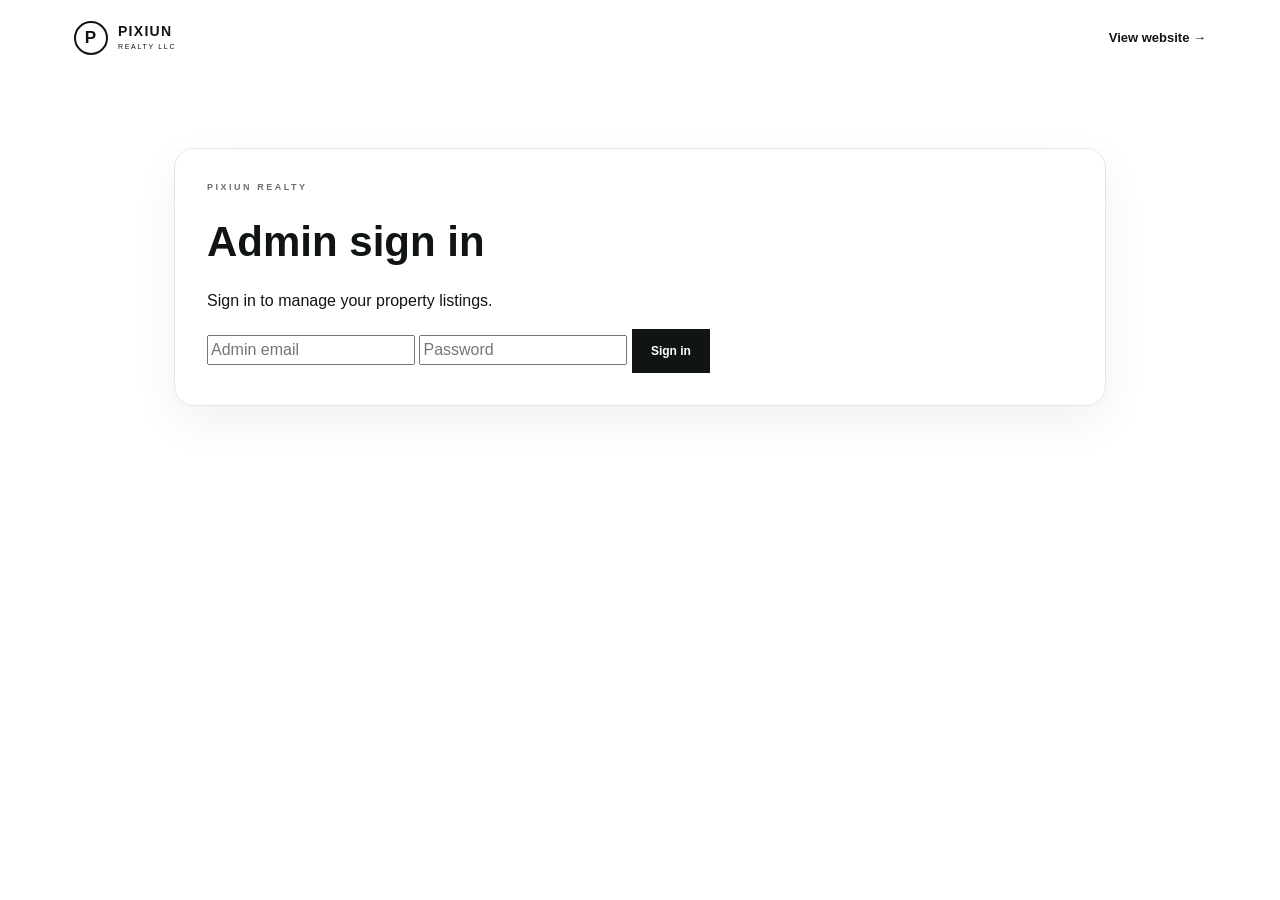
<file: admin.html>
<!doctype html>
<html lang="en">
<head>
  <meta charset="utf-8">
  <meta name="viewport" content="width=device-width, initial-scale=1">

  <title>Pixiun Realty | Admin</title>

  <link rel="stylesheet" href="style.css">

  <style>
    /* =================================================
       ADMIN OVERVIEW
    ================================================= */

    .admin-overview {
      display: grid;
      grid-template-columns: repeat(4, minmax(0, 1fr));
      gap: 14px;
      margin: 28px 0 40px;
    }

    .admin-stat-card {
      border: 1px solid rgba(0,0,0,.09);
      border-radius: 16px;
      padding: 20px;
      background: #fff;
      text-align: left;
      cursor: pointer;
      transition:
        transform .18s ease,
        box-shadow .18s ease,
        border-color .18s ease;
      font: inherit;
      color: inherit;
      width: 100%;
    }

    .admin-stat-card:hover {
      transform: translateY(-2px);
      box-shadow: 0 10px 28px rgba(0,0,0,.07);
      border-color: rgba(0,0,0,.16);
    }

    .admin-stat-card:active {
      transform: translateY(0);
    }

    .admin-stat-label {
      display: block;
      font-size: 12px;
      font-weight: 600;
      letter-spacing: .06em;
      text-transform: uppercase;
      opacity: .55;
      margin-bottom: 8px;
    }

    .admin-stat-count {
      display: block;
      font-size: 30px;
      line-height: 1;
      font-weight: 700;
      margin-bottom: 10px;
    }

    .admin-stat-action {
      display: block;
      font-size: 13px;
      opacity: .55;
    }

    .admin-stat-card.attention {
      border-color: rgba(160,0,0,.18);
    }


    /* =================================================
       FILTER BAR
    ================================================= */

    .admin-filter-bar {
      display: flex;
      align-items: center;
      justify-content: space-between;
      gap: 16px;
      margin: 0 0 22px;
      padding: 12px 14px;
      border-radius: 12px;
      background: #f7f7f7;
    }

    .admin-filter-label {
      font-size: 14px;
      opacity: .7;
    }

    .admin-filter-clear {
      border: 1px solid rgba(0,0,0,.12);
      background: #fff;
      border-radius: 8px;
      padding: 8px 12px;
      cursor: pointer;
      font: inherit;
    }


    /* =================================================
       INQUIRIES
    ================================================= */

    .admin-inquiries {
      margin-top: 40px;
      padding-top: 32px;
      border-top: 1px solid rgba(0,0,0,.08);
    }

    .admin-section-head {
      display: flex;
      align-items: flex-start;
      justify-content: space-between;
      gap: 20px;
      margin-bottom: 24px;
    }

    .admin-section-head h2 {
      margin: 4px 0 6px;
    }

    .admin-section-head p:not(.eyebrow) {
      margin: 0;
      opacity: .7;
    }

    .admin-inquiry-card {
      border: 1px solid rgba(0,0,0,.09);
      border-radius: 16px;
      padding: 20px;
      margin-bottom: 16px;
      background: #fff;
    }

    .admin-inquiry-top {
      display: flex;
      align-items: flex-start;
      justify-content: space-between;
      gap: 16px;
      margin-bottom: 16px;
    }

    .admin-inquiry-top h3 {
      margin: 0 0 5px;
      font-size: 18px;
    }

    .admin-inquiry-date {
      font-size: 13px;
      opacity: .6;
    }

    .admin-inquiry-status {
      flex-shrink: 0;
    }

    .inquiry-status-select {
      border: 1px solid rgba(0,0,0,.14);
      border-radius: 8px;
      padding: 8px 10px;
      background: #fff;
      font: inherit;
    }

    .admin-inquiry-contact {
      display: grid;
      grid-template-columns: repeat(3, minmax(0,1fr));
      gap: 10px;
      margin-bottom: 14px;
    }

    .admin-inquiry-contact div,
    .admin-inquiry-property {
      padding: 12px;
      border-radius: 10px;
      background: #f7f7f7;
    }

    .admin-inquiry-contact strong,
    .admin-inquiry-property strong {
      display: block;
      font-size: 12px;
      margin-bottom: 4px;
      opacity: .55;
      text-transform: uppercase;
      letter-spacing: .04em;
    }

    .admin-inquiry-contact span,
    .admin-inquiry-property span {
      word-break: break-word;
    }

    .admin-inquiry-property {
      margin-bottom: 14px;
    }

    .admin-inquiry-message {
      padding: 14px;
      border-radius: 10px;
      background: #f7f7f7;
      line-height: 1.6;
      white-space: pre-wrap;
      word-break: break-word;
      margin-bottom: 14px;
    }

    .admin-inquiry-actions {
      display: flex;
      justify-content: flex-end;
    }

    .admin-inquiry-delete {
      border: 1px solid #ddd;
      background: #fff;
      color: #a00;
      border-radius: 8px;
      padding: 8px 12px;
      cursor: pointer;
      font: inherit;
    }

    .admin-inquiry-delete:hover {
      background: #fafafa;
    }

    .admin-empty,
    .admin-error {
      padding: 20px;
      border-radius: 12px;
      background: #f7f7f7;
      opacity: .75;
    }

    .admin-error {
      color: #a00;
    }


    /* =================================================
       MOBILE
    ================================================= */

    @media (max-width: 900px) {

      .admin-overview {
        grid-template-columns: repeat(2, minmax(0, 1fr));
      }

    }

    @media (max-width: 700px) {

      .admin-overview {
        grid-template-columns: 1fr 1fr;
        gap: 10px;
      }

      .admin-stat-card {
        padding: 16px;
      }

      .admin-stat-count {
        font-size: 26px;
      }

      .admin-section-head {
        flex-direction: column;
      }

      .admin-inquiry-top {
        flex-direction: column;
      }

      .admin-inquiry-status {
        width: 100%;
      }

      .inquiry-status-select {
        width: 100%;
      }

      .admin-inquiry-contact {
        grid-template-columns: 1fr;
      }

      .admin-filter-bar {
        align-items: flex-start;
        flex-direction: column;
      }

    }
  </style>
</head>

<body class="admin-page">

<header class="site-header">

  <a class="brand" href="/">
    <span class="brand-mark">P</span>

    <span>
      <strong>PIXIUN</strong>
      <small>REALTY LLC</small>
    </span>
  </a>

  <a class="text-link" href="/">
    View website →
  </a>

</header>


<main class="admin-wrap">

  <!-- =================================================
       LOGIN
  ================================================== -->

  <section id="loginSection" class="admin-card">

    <p class="eyebrow">PIXIUN REALTY</p>

    <h1>Admin sign in</h1>

    <p>Sign in to manage your property listings.</p>

    <form id="loginForm" novalidate>

      <input
        id="adminEmail"
        type="email"
        placeholder="Admin email"
        autocomplete="email"
        required
      >

      <input
        id="adminPassword"
        type="password"
        placeholder="Password"
        autocomplete="current-password"
        required
      >

      <button class="primary" type="submit">
        Sign in
      </button>

      <p id="loginMessage" class="form-message"></p>

    </form>

  </section>


  <!-- =================================================
       ADMIN DASHBOARD
  ================================================== -->

  <section id="adminSection" class="admin-card hidden">

    <div class="admin-head">

      <div>

        <p class="eyebrow">
          PROPERTY MANAGEMENT
        </p>

        <h1 id="formHeading">
          Add a property
        </h1>

      </div>

      <button
        id="logoutBtn"
        class="secondary"
        type="button"
      >
        Sign out
      </button>

    </div>


    <!-- =================================================
         CLICKABLE DASHBOARD OVERVIEW
    ================================================== -->

    <div class="admin-overview">

      <button
        class="admin-stat-card"
        id="totalPropertiesCard"
        type="button"
      >
        <span class="admin-stat-label">
          Total Properties
        </span>

        <span
          class="admin-stat-count"
          id="totalPropertiesCount"
        >
          0
        </span>

        <span class="admin-stat-action">
          View all properties →
        </span>
      </button>


      <button
        class="admin-stat-card"
        id="forSaleCard"
        type="button"
      >
        <span class="admin-stat-label">
          For Sale
        </span>

        <span
          class="admin-stat-count"
          id="forSaleCount"
        >
          0
        </span>

        <span class="admin-stat-action">
          View properties →
        </span>
      </button>


      <button
        class="admin-stat-card"
        id="forRentCard"
        type="button"
      >
        <span class="admin-stat-label">
          For Rent
        </span>

        <span
          class="admin-stat-count"
          id="forRentCount"
        >
          0
        </span>

        <span class="admin-stat-action">
          View properties →
        </span>
      </button>


      <button
        class="admin-stat-card"
        id="totalInquiriesCard"
        type="button"
      >
        <span class="admin-stat-label">
          Total Inquiries
        </span>

        <span
          class="admin-stat-count"
          id="totalInquiriesCount"
        >
          0
        </span>

        <span class="admin-stat-action">
          View inquiries →
        </span>
      </button>


      <button
        class="admin-stat-card attention"
        id="newInquiriesCard"
        type="button"
      >
        <span class="admin-stat-label">
          New Inquiries
        </span>

        <span
          class="admin-stat-count"
          id="newInquiriesCount"
        >
          0
        </span>

        <span class="admin-stat-action">
          Needs attention →
        </span>
      </button>


      <button
        class="admin-stat-card"
        id="contactedInquiriesCard"
        type="button"
      >
        <span class="admin-stat-label">
          Contacted
        </span>

        <span
          class="admin-stat-count"
          id="contactedInquiriesCount"
        >
          0
        </span>

        <span class="admin-stat-action">
          View contacted →
        </span>
      </button>


      <button
        class="admin-stat-card"
        id="closedInquiriesCard"
        type="button"
      >
        <span class="admin-stat-label">
          Closed
        </span>

        <span
          class="admin-stat-count"
          id="closedInquiriesCount"
        >
          0
        </span>

        <span class="admin-stat-action">
          View closed →
        </span>
      </button>

    </div>


    <!-- =================================================
         PROPERTY FORM
    ================================================== -->

    <form
      id="propertyForm"
      class="admin-form"
      novalidate
    >

      <input
        id="propertyTitle"
        type="text"
        placeholder="Property title"
        required
      >

      <textarea
        id="propertyDescription"
        placeholder="Property description"
        required
      ></textarea>


      <div class="form-grid">

        <input
          id="propertyPrice"
          type="number"
          min="0"
          step="1"
          placeholder="Price (USD)"
          required
        >

        <input
          id="propertyLocation"
          type="text"
          placeholder="City, State"
          required
        >

        <select id="propertyType" required>

          <option value="">
            Property type
          </option>

          <option value="House">House</option>
          <option value="Apartment">Apartment</option>
          <option value="Condo">Condo</option>
          <option value="Townhouse">Townhouse</option>
          <option value="Land">Land</option>

        </select>


        <select id="propertyStatus" required>

          <option value="For Sale">
            For Sale
          </option>

          <option value="For Rent">
            For Rent
          </option>

        </select>


        <input
          id="propertyBedrooms"
          type="number"
          min="0"
          placeholder="Bedrooms"
          required
        >

        <input
          id="propertyBathrooms"
          type="number"
          min="0"
          step="0.5"
          placeholder="Bathrooms"
          required
        >

        <input
          id="propertySquareFeet"
          type="number"
          min="0"
          placeholder="Square feet"
          required
        >

      </div>


      <!-- BUTTONS -->

      <div class="admin-form-actions">

        <button
          id="submitPropertyBtn"
          class="primary"
          type="submit"
        >
          Publish property
        </button>

        <button
          id="cancelEditBtn"
          class="secondary hidden"
          type="button"
        >
          Cancel edit
        </button>

      </div>

      <p id="formMessage" class="form-message"></p>

    </form>


    <!-- =================================================
         PHOTO SELECTOR
    ================================================== -->

    <div class="photo-upload-area">

      <label
        id="photoLabel"
        class="upload-label"
        for="propertyPhotos"
      >
        Property photos
      </label>

      <input
        id="propertyPhotos"
        type="file"
        accept="image/*"
        multiple
      >

      <p
        id="photoHelp"
        class="photo-help"
      >
        Select one or more photos for this property.
      </p>

    </div>


    <!-- =================================================
         LISTINGS
    ================================================== -->

    <section id="propertyListingsSection">

      <div class="admin-section-head">

        <div>

          <p class="eyebrow">
            PROPERTY LISTINGS
          </p>

          <h2>
            Your properties
          </h2>

        </div>

      </div>


      <div
        id="propertyFilterBar"
        class="admin-filter-bar hidden"
      >

        <span
          id="propertyFilterLabel"
          class="admin-filter-label"
        ></span>

        <button
          id="clearPropertyFilterBtn"
          class="admin-filter-clear"
          type="button"
        >
          Show all
        </button>

      </div>


      <div id="adminListings"></div>

    </section>


    <!-- =================================================
         CUSTOMER INQUIRIES
    ================================================== -->

    <section
      id="inquiriesSection"
      class="admin-inquiries"
    >

      <div class="admin-section-head">

        <div>

          <p class="eyebrow">
            CUSTOMER INQUIRIES
          </p>

          <h2>
            Property inquiries
          </h2>

          <p>
            View people who have contacted Pixiun Realty about your properties.
          </p>

        </div>

        <button
          id="refreshInquiriesBtn"
          class="secondary"
          type="button"
        >
          Refresh
        </button>

      </div>


      <div
        id="inquiryFilterBar"
        class="admin-filter-bar hidden"
      >

        <span
          id="inquiryFilterLabel"
          class="admin-filter-label"
        ></span>

        <button
          id="clearInquiryFilterBtn"
          class="admin-filter-clear"
          type="button"
        >
          Show all
        </button>

      </div>


      <div id="adminInquiries">

        <p class="admin-empty">
          Loading inquiries...
        </p>

      </div>

    </section>

  </section>

</main>


<script
  type="module"
  src="admin.js?v=10"
></script>

</body>
</html>
</file>
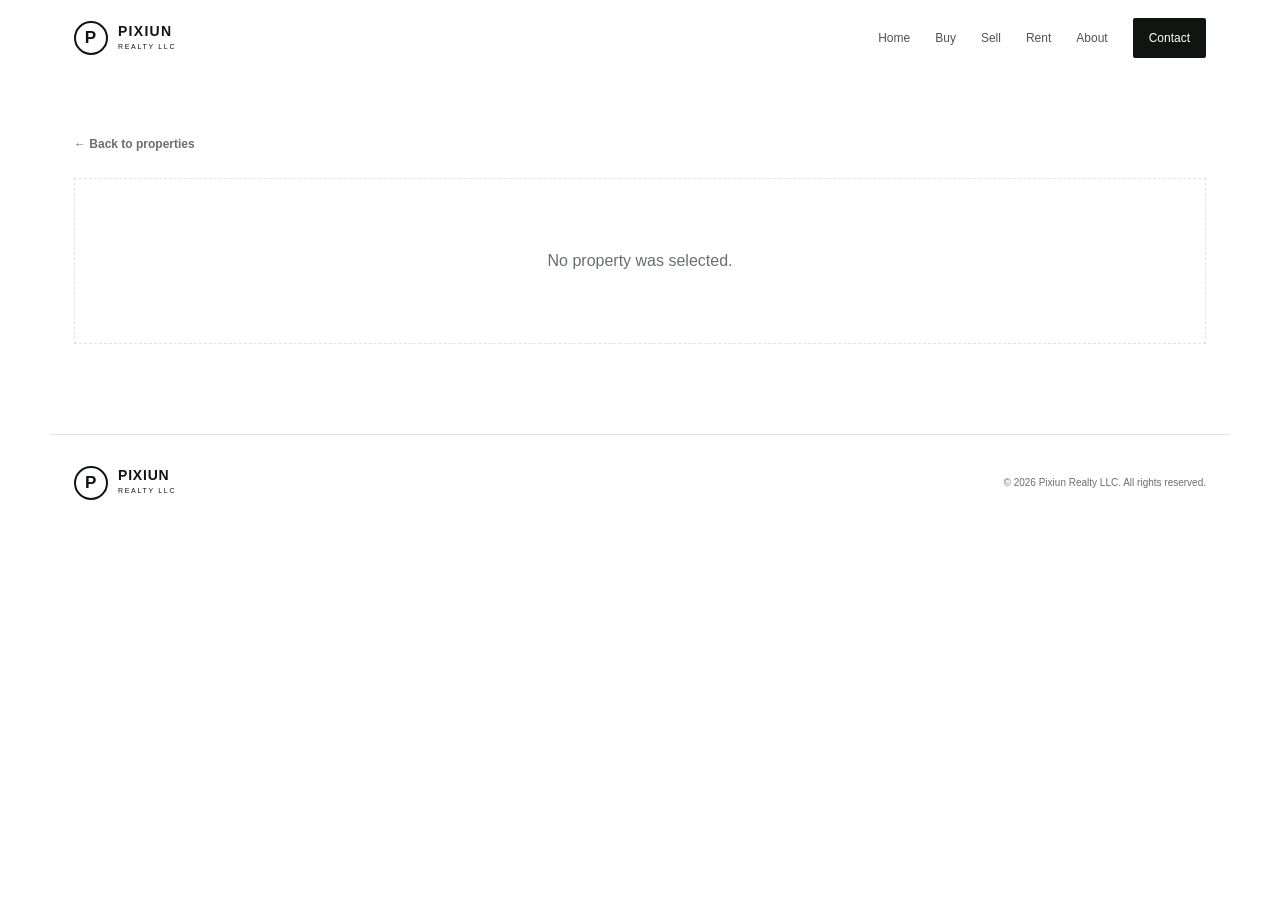
<file: property.html>
<!doctype html>
<html lang="en">
<head>
  <meta charset="utf-8">
  <meta
    name="viewport"
    content="width=device-width,initial-scale=1"
  >

  <title>Property | Pixiun Realty LLC</title>

  <meta
    name="description"
    content="View property details with Pixiun Realty LLC."
  >

  <link
    rel="stylesheet"
    href="style.css"
  >
</head>

<body>

<header class="site-header">

  <a
    class="brand"
    href="index.html"
  >
    <span class="brand-mark">P</span>

    <span>
      <strong>PIXIUN</strong>
      <small>REALTY LLC</small>
    </span>
  </a>

  <nav>
    <a href="index.html#home">Home</a>
    <a href="index.html#properties">Buy</a>
    <a href="index.html#sell">Sell</a>
    <a href="index.html#rent">Rent</a>
    <a href="index.html#about">About</a>

    <a
      class="nav-cta"
      href="index.html#contact"
    >
      Contact
    </a>
  </nav>

  <button
    class="menu-btn"
    type="button"
    aria-label="Open menu"
  >
    ☰
  </button>

</header>


<main>

  <section class="property-detail">

    <a
      class="back-link"
      href="index.html#properties"
    >
      ← Back to properties
    </a>


    <!-- =========================
         LOADING
    ========================== -->

    <div
      id="propertyLoading"
      class="property-loading"
    >
      Loading property...
    </div>


    <!-- =========================
         ERROR
    ========================== -->

    <div
      id="propertyError"
      class="property-error hidden"
    >
      Property could not be found.
    </div>


    <!-- =========================
         PROPERTY CONTENT
    ========================== -->

    <div
      id="propertyContent"
      class="hidden"
    >

      <!-- =========================
           GALLERY
      ========================== -->

      <div
        id="propertyGallery"
        class="property-gallery"
      ></div>


      <!-- =========================
           PROPERTY HEADER
      ========================== -->

      <div class="property-detail-grid">

        <div>

          <div class="property-detail-meta">

            <span
              id="propertyStatus"
              class="status"
            ></span>

            <span
              id="propertyType"
              class="property-detail-type"
            ></span>

          </div>


          <h1
            id="propertyTitle"
            class="property-detail-title"
          ></h1>


          <p
            id="propertyLocation"
            class="property-detail-location"
          ></p>


          <div
            id="propertyStats"
            class="property-detail-stats"
          ></div>


          <!-- =========================
               DESCRIPTION
          ========================== -->

          <div class="property-description">

            <p class="eyebrow">
              PROPERTY DETAILS
            </p>

            <h2>
              About this property
            </h2>

            <p id="propertyDescription"></p>

          </div>

        </div>


        <!-- =========================
             CONTACT CARD
        ========================== -->

        <aside class="property-contact-card">

          <p class="property-card-label">
            LISTED AT
          </p>

          <div
            id="propertyPrice"
            class="property-detail-price"
          ></div>

          <p>
            Interested in this property?
            Get in touch with Pixiun Realty
            for more information or to arrange
            a viewing.
          </p>


          <a
            id="propertyInquiryButton"
            class="primary"
            href="#propertyInquiry"
          >
            Request Information
          </a>


          <a
            class="property-tour-button"
            href="#propertyInquiry"
          >
            Schedule a Tour
            <span>→</span>
          </a>

        </aside>

      </div>


      <!-- =========================
           INQUIRY
      ========================== -->

      <section
        id="propertyInquiry"
        class="property-inquiry"
      >

        <div>

          <p class="eyebrow">
            PROPERTY INQUIRY
          </p>

          <h2>
            Let's talk about this property.
          </h2>

          <p>
            Tell Pixiun Realty what you're
            looking for and how you'd like
            to view this property.
          </p>

          <div class="inquiry-points">

            <span>
              ✓ Property information
            </span>

            <span>
              ✓ Viewing requests
            </span>

            <span>
              ✓ Buying or renting questions
            </span>

          </div>

        </div>


        <form
          id="propertyInquiryForm"
        >

          <input
            name="name"
            placeholder="Your name"
            autocomplete="name"
            required
          >

          <input
            name="email"
            type="email"
            placeholder="Email address"
            autocomplete="email"
            required
          >

          <input
            name="phone"
            placeholder="Phone number"
            autocomplete="tel"
          >

          <textarea
            name="message"
            placeholder="Tell us what you're interested in..."
            required
          ></textarea>

          <button
            class="primary"
            type="submit"
          >
            Send Inquiry
          </button>

          <p
            id="propertyFormMessage"
            class="form-message"
          ></p>

        </form>

      </section>

    </div>

  </section>

</main>


<footer>

  <div class="brand footer-brand">

    <span class="brand-mark">P</span>

    <span>
      <strong>PIXIUN</strong>
      <small>REALTY LLC</small>
    </span>

  </div>

  <p>
    © 2026 Pixiun Realty LLC.
    All rights reserved.
  </p>

</footer>


<script src="property.js"></script>

</body>
</html>
</file>
<file: style.css>
:root {
  --ink: #101512;
  --muted: #68706b;
  --paper: #f3f5f0;
  --line: #dfe4dd;
  --dark: #101512;
  --white: #ffffff;
  --max: 1180px;
}

* {
  box-sizing: border-box;
}

html {
  scroll-behavior: smooth;
}

body {
  margin: 0;
  font-family: Inter, -apple-system, BlinkMacSystemFont, "Segoe UI", sans-serif;
  color: var(--ink);
  background: #fff;
  line-height: 1.5;
}

a {
  text-decoration: none;
  color: inherit;
}

button,
input,
textarea,
select {
  font: inherit;
}


/* =========================
   HEADER
========================= */

.site-header {
  height: 76px;
  display: flex;
  align-items: center;
  justify-content: space-between;
  max-width: var(--max);
  margin: auto;
  padding: 0 24px;
  background: #fff;
}

.brand {
  display: flex;
  align-items: center;
  gap: 10px;
  letter-spacing: .08em;
}

.brand-mark {
  width: 34px;
  height: 34px;
  border: 2px solid var(--ink);
  border-radius: 50%;
  display: grid;
  place-items: center;
  font-weight: 800;
  font-size: 17px;
}

.brand strong {
  display: block;
  font-size: 14px;
  line-height: 1;
}

.brand small {
  display: block;
  font-size: 7px;
  letter-spacing: .24em;
  margin-top: 4px;
}

.site-header nav {
  display: flex;
  gap: 25px;
  align-items: center;
  font-size: 12px;
}

.site-header nav a {
  color: #4c554f;
  transition: color .2s ease;
}

.site-header nav a:hover {
  color: var(--ink);
}

.site-header .nav-cta {
  background: var(--dark);
  color: #fff;
  padding: 11px 16px;
  border-radius: 2px;
}

.menu-btn {
  display: none;
  border: 0;
  background: none;
  font-size: 24px;
  cursor: pointer;
}


/* =========================
   HERO
========================= */

.hero {
  max-width: var(--max);
  margin: auto;
  background: var(--paper);
  min-height: 470px;
  padding: 72px 70px;
  display: grid;
  grid-template-columns: 1fr 1fr;
  gap: 60px;
  align-items: center;
}

.eyebrow {
  font-size: 9px;
  letter-spacing: .28em;
  font-weight: 800;
  color: var(--muted);
  margin: 0 0 15px;
}

.hero h1 {
  font-size: 58px;
  line-height: .98;
  letter-spacing: -.04em;
  font-weight: 500;
  margin: 0 0 22px;
}

.hero h1 em {
  font-weight: 400;
}

.hero-text {
  max-width: 480px;
  color: var(--muted);
  font-size: 14px;
}

.primary {
  display: inline-block;
  background: var(--dark);
  color: #fff;
  border: 0;
  padding: 13px 19px;
  font-weight: 700;
  font-size: 12px;
  cursor: pointer;
  transition: transform .2s ease, opacity .2s ease;
}

.primary:hover {
  transform: translateY(-2px);
  opacity: .9;
}

.hero-card {
  background: #fff;
  box-shadow: 0 15px 35px #00000010;
  overflow: hidden;
}

.hero-image {
  height: 270px;
  background:
    linear-gradient(
      135deg,
      #aeb2b0,
      #e0e1de 55%,
      #858986
    );
  position: relative;
}

.hero-image:after {
  content: "";
  position: absolute;
  inset: 25px 25px 0;
  background:
    linear-gradient(
      150deg,
      transparent 0 38%,
      #f4f4f1 39% 42%,
      transparent 43%
    ),
    linear-gradient(
      165deg,
      #c7cbc7 0 50%,
      #979c98 51%
    );
}

.hero-card-info {
  padding: 15px;
  display: flex;
  justify-content: space-between;
  font-size: 12px;
}

.hero-card-info span {
  display: block;
  color: #7a817d;
  font-size: 10px;
  margin-top: 3px;
}


/* =========================
   SEARCH
========================= */

.search-panel {
  max-width: 1040px;
  margin: -2px auto 0;
  background: #fff;
  box-shadow: 0 8px 25px #0000000e;
  display: grid;
  grid-template-columns: 1.3fr 1fr 1fr auto;
  gap: 0;
  padding: 13px;
  position: relative;
  z-index: 5;
}

.search-panel label {
  font-size: 8px;
  color: var(--muted);
  font-weight: 700;
  padding: 0 13px;
}

.search-panel input,
.search-panel select {
  display: block;
  width: 100%;
  border: 1px solid var(--line);
  padding: 12px 9px;
  margin-top: 4px;
  background: #fff;
  color: var(--ink);
  font-size: 12px;
}

.search-panel button {
  align-self: end;
  height: 39px;
  margin-left: 8px;
}


/* =========================
   SECTIONS
========================= */

.section {
  max-width: var(--max);
  margin: auto;
  padding: 90px 24px;
}

.section-head {
  display: flex;
  align-items: end;
  justify-content: space-between;
  margin-bottom: 28px;
}

.section h2,
.split-section h2,
.about h2,
.contact h2 {
  font-size: 39px;
  line-height: 1.05;
  letter-spacing: -.03em;
  font-weight: 500;
  margin: 0;
}

.muted {
  font-size: 11px;
  color: var(--muted);
}


/* =========================
   PROPERTY CARDS
========================= */

.property-grid {
  display: grid;
  grid-template-columns: repeat(3, 1fr);
  gap: 24px;
}

.property {
  border: 1px solid var(--line);
  background: #fff;
  overflow: hidden;
  transition:
    transform .25s ease,
    box-shadow .25s ease,
    border-color .25s ease;
}

.property:hover {
  transform: translateY(-5px);
  box-shadow: 0 18px 40px #00000012;
  border-color: #cbd2ca;
}


/* =========================
   PROPERTY CARD GALLERY
========================= */

.property .property-gallery {
  width: 100%;
  height: 245px;
  margin: 0;
  position: relative;
  overflow: hidden;
  background: var(--paper);
}

.property-gallery-image {
  width: 100%;
  height: 100%;
  object-fit: cover;
  display: block;
  transition: transform .5s ease;
}

.property:hover .property-gallery-image {
  transform: scale(1.045);
}

.property-img.image-error,
.property-no-image {
  display: grid;
  place-items: center;
  color: var(--muted);
  font-size: 12px;
  text-align: center;
}

.property-no-image {
  height: 245px;
  background:
    linear-gradient(
      145deg,
      #eef1ed,
      #f7f8f5
    );
}

.no-photo-icon {
  font-size: 30px;
  margin-bottom: 4px;
  opacity: .45;
}


/* =========================
   PHOTO COUNT
========================= */

.property-photo-count {
  position: absolute;
  top: 14px;
  right: 14px;
  z-index: 2;
  background: rgba(16, 21, 18, .82);
  color: #fff;
  padding: 6px 9px;
  border-radius: 999px;
  font-size: 9px;
  letter-spacing: .04em;
}


/* =========================
   PHOTO ARROWS
========================= */

.property-photo-arrow {
  position: absolute;
  top: 50%;
  transform: translateY(-50%);
  z-index: 3;
  width: 34px;
  height: 34px;
  border: 0;
  border-radius: 50%;
  background: rgba(255, 255, 255, .92);
  color: var(--ink);
  display: grid;
  place-items: center;
  font-size: 25px;
  line-height: 1;
  cursor: pointer;
  box-shadow: 0 4px 14px rgba(0, 0, 0, .15);
  transition:
    transform .2s ease,
    background .2s ease;
}

.property-photo-arrow:hover {
  background: #fff;
}

.property-photo-prev {
  left: 12px;
}

.property-photo-next {
  right: 12px;
}

.property-photo-prev:hover {
  transform: translateY(-50%) translateX(-2px);
}

.property-photo-next:hover {
  transform: translateY(-50%) translateX(2px);
}


/* =========================
   PHOTO DOTS
========================= */

.property-photo-dots {
  position: absolute;
  left: 50%;
  bottom: 12px;
  transform: translateX(-50%);
  display: flex;
  gap: 5px;
  z-index: 3;
  padding: 5px 8px;
  border-radius: 999px;
  background: rgba(16, 21, 18, .48);
}

.property-photo-dot {
  width: 6px;
  height: 6px;
  padding: 0;
  border: 0;
  border-radius: 50%;
  background: rgba(255, 255, 255, .6);
  cursor: pointer;
  transition:
    transform .2s ease,
    background .2s ease;
}

.property-photo-dot.active {
  background: #fff;
  transform: scale(1.25);
}


/* =========================
   PROPERTY CARD BODY
========================= */

.property-body {
  padding: 19px;
}

.property-card-meta {
  display: flex;
  align-items: center;
  justify-content: space-between;
  gap: 10px;
  margin-bottom: 12px;
}

.property .status {
  display: inline-block;
  margin: 0;
  padding: 6px 8px;
  background: #eef1ed;
  color: #354039;
  font-size: 8px;
  font-weight: 800;
  text-transform: uppercase;
  letter-spacing: .13em;
}

.property-type {
  color: var(--muted);
  font-size: 9px;
  text-transform: uppercase;
  letter-spacing: .1em;
  white-space: nowrap;
}

.property-top {
  display: flex;
  justify-content: space-between;
  gap: 18px;
  align-items: flex-start;
}

.property-title {
  font-size: 18px;
  font-weight: 650;
  line-height: 1.2;
  letter-spacing: -.015em;
}

.price {
  font-weight: 800;
  white-space: nowrap;
  font-size: 16px;
  letter-spacing: -.02em;
}

.property-location {
  color: var(--muted);
  font-size: 11px;
  margin: 7px 0 17px;
  display: flex;
  align-items: center;
  gap: 5px;
}

.property-location span {
  font-size: 15px;
  color: var(--ink);
}

.stats {
  display: flex;
  flex-wrap: wrap;
  gap: 8px 13px;
  border-top: 1px solid var(--line);
  padding-top: 13px;
  font-size: 10px;
  color: #4f5752;
}

.stats span {
  display: inline-flex;
  align-items: center;
  gap: 4px;
}

.stats strong {
  font-size: 11px;
  font-weight: 500;
}

.property-view {
  margin-top: 17px;
  min-height: 42px;
  padding: 11px 13px;
  border: 1px solid var(--ink);
  display: flex;
  align-items: center;
  justify-content: space-between;
  font-size: 11px;
  font-weight: 800;
  transition:
    background .2s ease,
    color .2s ease,
    transform .2s ease;
}

.property-view:hover {
  background: var(--dark);
  color: #fff;
  transform: translateY(-1px);
}

.loading,
.empty {
  padding: 45px;
  text-align: center;
  color: var(--muted);
  grid-column: 1 / -1;
  border: 1px dashed var(--line);
}

.hidden {
  display: none !important;
}


/* =========================
   SELL SECTION
========================= */

.split-section {
  max-width: var(--max);
  margin: auto;
  background: var(--paper);
  padding: 80px 70px;
  display: grid;
  grid-template-columns: 1.1fr .9fr;
  gap: 60px;
  align-items: center;
}

.split-section p,
.about p,
.contact p {
  color: var(--muted);
  max-width: 600px;
}

.text-link {
  font-weight: 800;
  font-size: 13px;
}

.dark-box {
  min-height: 250px;
  background: var(--dark);
  color: #fff;
  padding: 30px;
  display: flex;
  flex-direction: column;
  justify-content: flex-end;
}

.dark-box span {
  font-size: 9px;
  letter-spacing: .3em;
  color: #9ba29d;
  margin-bottom: auto;
}

.dark-box strong {
  font-size: 29px;
  line-height: 1.05;
  font-weight: 500;
}


/* =========================
   RENT / ABOUT
========================= */

.light {
  background: var(--paper);
  max-width: none;
  padding-left: max(
    24px,
    calc((100% - var(--max)) / 2 + 24px)
  );
  padding-right: max(
    24px,
    calc((100% - var(--max)) / 2 + 24px)
  );
}

.wide-copy {
  max-width: 560px;
}

.about {
  display: grid;
  grid-template-columns: 1fr 1fr;
  gap: 70px;
}


/* =========================
   CONTACT
========================= */

.contact {
  max-width: var(--max);
  margin: auto;
  padding: 90px 24px;
  display: grid;
  grid-template-columns: 1fr 1fr;
  gap: 80px;
}

.contact form {
  display: grid;
  grid-template-columns: 1fr 1fr;
  gap: 12px;
}

.contact input,
.contact textarea {
  width: 100%;
  padding: 14px;
  border: 1px solid var(--line);
  font: inherit;
  font-size: 13px;
}

.contact textarea {
  grid-column: 1 / -1;
  min-height: 120px;
  resize: vertical;
}

.contact button {
  justify-self: start;
}

.form-message {
  font-size: 11px !important;
  margin: 0 !important;
  grid-column: 1 / -1;
}


/* =========================
   FOOTER
========================= */

footer {
  border-top: 1px solid var(--line);
  max-width: var(--max);
  margin: auto;
  padding: 30px 24px;
  display: flex;
  justify-content: space-between;
  align-items: center;
  color: var(--muted);
  font-size: 10px;
}

.footer-brand {
  color: var(--ink);
}


/* =========================
   ADMIN
========================= */

.admin-wrap {
  max-width: 980px;
  margin: 0 auto;
  padding: 72px 24px;
}

.admin-card {
  background: #fff;
  border: 1px solid #e5e5e5;
  border-radius: 20px;
  padding: 32px;
  box-shadow: 0 16px 45px rgba(0,0,0,.06);
}

.admin-card h1 {
  font-size: 42px;
  margin: 8px 0 12px;
}

.admin-head {
  display: flex;
  justify-content: space-between;
  gap: 20px;
  align-items: flex-start;
}

.admin-form {
  display: grid;
  gap: 16px;
  margin-top: 28px;
}

.admin-form input,
.admin-form textarea,
.admin-form select {
  width: 100%;
  padding: 14px 15px;
  border: 1px solid #d9d9d9;
  border-radius: 10px;
  font: inherit;
  background: #fff;
}

.admin-form textarea {
  min-height: 140px;
  resize: vertical;
}

.form-grid {
  display: grid;
  grid-template-columns: repeat(2, minmax(0, 1fr));
  gap: 14px;
}

.upload-label {
  display: grid;
  gap: 8px;
  font-weight: 600;
}

.upload-label input {
  padding: 12px;
  border: 1px dashed #bbb;
  border-radius: 10px;
}

.secondary {
  padding: 11px 16px;
  border: 1px solid #ccc;
  background: #fff;
  border-radius: 999px;
}

.admin-listing {
  display: flex;
  justify-content: space-between;
  gap: 20px;
  padding: 16px 0;
  border-bottom: 1px solid #eee;
}

.admin-listing span {
  color: #666;
}


/* =========================
   PROPERTY DETAILS
========================= */

.property-detail {
  max-width: var(--max);
  margin: auto;
  padding: 55px 24px 90px;
}

.back-link {
  display: inline-block;
  margin-bottom: 25px;
  font-size: 12px;
  font-weight: 700;
  color: var(--muted);
}

.back-link:hover {
  color: var(--ink);
}

.property-detail .property-gallery {
  width: 100%;
  margin-bottom: 45px;
  height: auto;
  position: relative;
  overflow: visible;
  background: transparent;
}

.property-main-image {
  display: block;
  width: 100%;
  height: 540px;
  object-fit: cover;
  background: var(--paper);
}

.property-thumbnails {
  display: grid;
  grid-template-columns: repeat(4, 1fr);
  gap: 10px;
  margin-top: 10px;
}

.property-thumbnail {
  width: 100%;
  height: 110px;
  object-fit: cover;
  cursor: pointer;
  border: 2px solid transparent;
  background: var(--paper);
}

.property-thumbnail:hover {
  opacity: .85;
}

.property-thumbnail.active {
  border-color: var(--ink);
}

.property-no-image {
  width: 100%;
  height: 540px;
  background: var(--paper);
  display: grid;
  place-items: center;
  color: var(--muted);
  font-size: 13px;
}

.property-detail-grid {
  display: grid;
  grid-template-columns: 1.5fr .7fr;
  gap: 70px;
  align-items: start;
}

.property-detail-title {
  font-size: 48px;
  line-height: 1;
  letter-spacing: -.04em;
  font-weight: 500;
  margin: 5px 0 10px;
}

.property-detail-location {
  color: var(--muted);
  font-size: 14px;
  margin: 0 0 25px;
}

.property-detail-stats {
  display: flex;
  flex-wrap: wrap;
  gap: 12px 22px;
  border-top: 1px solid var(--line);
  border-bottom: 1px solid var(--line);
  padding: 18px 0;
  font-size: 12px;
  color: #4f5752;
}

.property-description {
  margin-top: 45px;
}

.property-description h2 {
  font-size: 30px;
  line-height: 1.1;
  font-weight: 500;
  margin: 0 0 15px;
}

.property-description p:last-child {
  max-width: 650px;
  color: var(--muted);
  font-size: 14px;
}

.property-contact-card {
  background: var(--paper);
  padding: 30px;
  position: sticky;
  top: 25px;
}

.property-detail-price {
  font-size: 32px;
  font-weight: 800;
  margin-bottom: 12px;
}

.property-contact-card p {
  color: var(--muted);
  font-size: 13px;
  margin-bottom: 20px;
}

.property-contact-card .primary {
  width: 100%;
  text-align: center;
}

.property-inquiry {
  margin-top: 90px;
  padding: 65px;
  background: var(--paper);
  display: grid;
  grid-template-columns: 1fr 1fr;
  gap: 70px;
}

.property-inquiry h2 {
  font-size: 38px;
  line-height: 1.05;
  font-weight: 500;
  margin: 0 0 15px;
}

.property-inquiry p {
  color: var(--muted);
  max-width: 500px;
}

.property-inquiry form {
  display: grid;
  gap: 12px;
}

.property-inquiry input,
.property-inquiry textarea {
  width: 100%;
  padding: 14px;
  border: 1px solid var(--line);
  background: #fff;
  font: inherit;
  font-size: 13px;
}

.property-inquiry textarea {
  min-height: 130px;
  resize: vertical;
}

.property-inquiry button {
  justify-self: start;
}

.property-loading,
.property-error {
  padding: 70px 20px;
  text-align: center;
  border: 1px dashed var(--line);
  color: var(--muted);
}


/* =========================
   MOBILE
========================= */

@media (max-width: 800px) {

  .site-header {
    height: 65px;
  }

  .site-header nav {
    display: none;
  }

  .menu-btn {
    display: block;
  }

  .hero {
    padding: 50px 25px;
    grid-template-columns: 1fr;
    gap: 35px;
  }

  .hero h1 {
    font-size: 46px;
  }

  .hero-card {
    max-width: 520px;
  }

  .search-panel {
    margin: 0 15px;
    grid-template-columns: 1fr 1fr;
    gap: 10px;
  }

  .search-panel button {
    margin: 0;
  }

  .property-grid {
    grid-template-columns: 1fr;
    gap: 20px;
  }

  .property .property-gallery {
    height: 255px;
  }

  .property-no-image {
    height: 255px;
  }

  .section {
    padding: 65px 20px;
  }

  .split-section,
  .contact,
  .about {
    grid-template-columns: 1fr;
    padding: 60px 25px;
    gap: 35px;
  }

  .contact form {
    grid-template-columns: 1fr;
  }

  .contact textarea {
    grid-column: 1;
  }

  footer {
    display: block;
  }

  .footer-brand {
    margin-bottom: 20px;
  }

  .property-main-image,
  .property-detail .property-no-image {
    height: 350px;
  }

  .property-thumbnails {
    grid-template-columns: repeat(3, 1fr);
  }

  .property-thumbnail {
    height: 80px;
  }

  .property-detail-grid {
    grid-template-columns: 1fr;
    gap: 40px;
  }

  .property-detail-title {
    font-size: 38px;
  }

  .property-contact-card {
    position: static;
  }

  .property-inquiry {
    margin-top: 60px;
    padding: 40px 25px;
    grid-template-columns: 1fr;
    gap: 35px;
  }

  .property-inquiry h2 {
    font-size: 32px;
  }

  .form-grid {
    grid-template-columns: 1fr;
  }

  .admin-card h1 {
    font-size: 32px;
  }

  .admin-head {
    align-items: flex-start;
  }

  .admin-listing {
    display: grid;
  }

}


@media (max-width: 500px) {

  .hero {
    padding-left: 20px;
    padding-right: 20px;
  }

  .hero h1 {
    font-size: 41px;
  }

  .search-panel {
    margin-left: 10px;
    margin-right: 10px;
    grid-template-columns: 1fr;
  }

  .search-panel label {
    padding: 0;
  }

  .property .property-gallery {
    height: 230px;
  }

  .property-no-image {
    height: 230px;
  }

  .property-body {
    padding: 17px;
  }

  .property-title {
    font-size: 17px;
  }

  .price {
    font-size: 15px;
  }

  .property-photo-arrow {
    width: 32px;
    height: 32px;
  }

  .property-photo-prev {
    left: 9px;
  }

  .property-photo-next {
    right: 9px;
  }

  .property-main-image,
  .property-detail .property-no-image {
    height: 280px;
  }

  .property-thumbnails {
    grid-template-columns: repeat(2, 1fr);
  }

  .property-detail-title {
    font-size: 32px;
  }

  .property-detail-price {
    font-size: 27px;
  }

}
/* =========================
   PROPERTY DETAIL UPGRADE
========================= */

.property-detail-meta {
  display: flex;
  align-items: center;
  gap: 12px;
  margin-bottom: 14px;
}

.property-detail-meta .status {
  margin: 0;
}

.property-detail-type {
  font-size: 9px;
  font-weight: 800;
  letter-spacing: .14em;
  color: var(--muted);
}

.property-detail-gallery-frame {
  position: relative;
  width: 100%;
  overflow: hidden;
  background: var(--paper);
}

.property-detail-gallery-frame .property-main-image {
  width: 100%;
  height: 540px;
  display: block;
  object-fit: cover;
  transition: opacity .2s ease;
}

.property-detail-photo-count {
  position: absolute;
  top: 18px;
  right: 18px;
  z-index: 5;
  background: rgba(16, 21, 18, .82);
  color: #fff;
  padding: 7px 11px;
  border-radius: 999px;
  font-size: 10px;
  font-weight: 700;
}

.property-detail-gallery-frame .property-photo-arrow {
  z-index: 5;
}

.property-thumbnails {
  display: grid;
  grid-template-columns: repeat(5, 1fr);
  gap: 10px;
  margin-top: 12px;
}

.property-thumbnail-button {
  padding: 0;
  border: 2px solid transparent;
  background: var(--paper);
  cursor: pointer;
  height: 105px;
  overflow: hidden;
}

.property-thumbnail-button.active {
  border-color: var(--ink);
}

.property-thumbnail-button:hover {
  opacity: .82;
}

.property-thumbnail-button .property-thumbnail {
  width: 100%;
  height: 100%;
  display: block;
  border: 0;
  object-fit: cover;
}

.property-detail-grid {
  margin-top: 10px;
}

.property-detail-location {
  display: flex;
  align-items: center;
  gap: 7px;
}

.property-detail-location::before {
  content: "⌖";
  color: var(--ink);
  font-size: 17px;
}

.property-detail-stats span {
  display: inline-flex;
  align-items: center;
  gap: 5px;
}

.property-detail-stats strong {
  font-weight: 700;
  color: var(--ink);
}

.property-card-label {
  font-size: 9px !important;
  letter-spacing: .18em;
  font-weight: 800;
  color: var(--muted) !important;
  margin: 0 0 5px !important;
}

.property-tour-button {
  margin-top: 10px;
  min-height: 45px;
  padding: 12px 14px;
  border: 1px solid var(--line);
  display: flex;
  align-items: center;
  justify-content: space-between;
  font-size: 11px;
  font-weight: 800;
  transition: background .2s ease, color .2s ease;
}

.property-tour-button:hover {
  background: #fff;
  border-color: var(--ink);
}

.inquiry-points {
  display: grid;
  gap: 8px;
  margin-top: 25px;
  font-size: 11px;
  color: #4f5752;
}

.inquiry-points span {
  display: block;
}


/* =========================
   DETAIL MOBILE
========================= */

@media (max-width: 800px) {

  .property-detail-meta {
    margin-top: 5px;
  }

  .property-detail-gallery-frame .property-main-image {
    height: 350px;
  }

  .property-detail-photo-count {
    top: 12px;
    right: 12px;
  }

  .property-thumbnails {
    grid-template-columns: repeat(4, 1fr);
    gap: 7px;
  }

  .property-thumbnail-button {
    height: 75px;
  }

}


@media (max-width: 500px) {

  .property-detail-gallery-frame .property-main-image {
    height: 280px;
  }

  .property-thumbnails {
    grid-template-columns: repeat(3, 1fr);
  }

  .property-thumbnail-button {
    height: 70px;
  }

  .property-detail-meta {
    gap: 8px;
  }

  .property-detail-type {
    font-size: 8px;
  }

}
</file>
